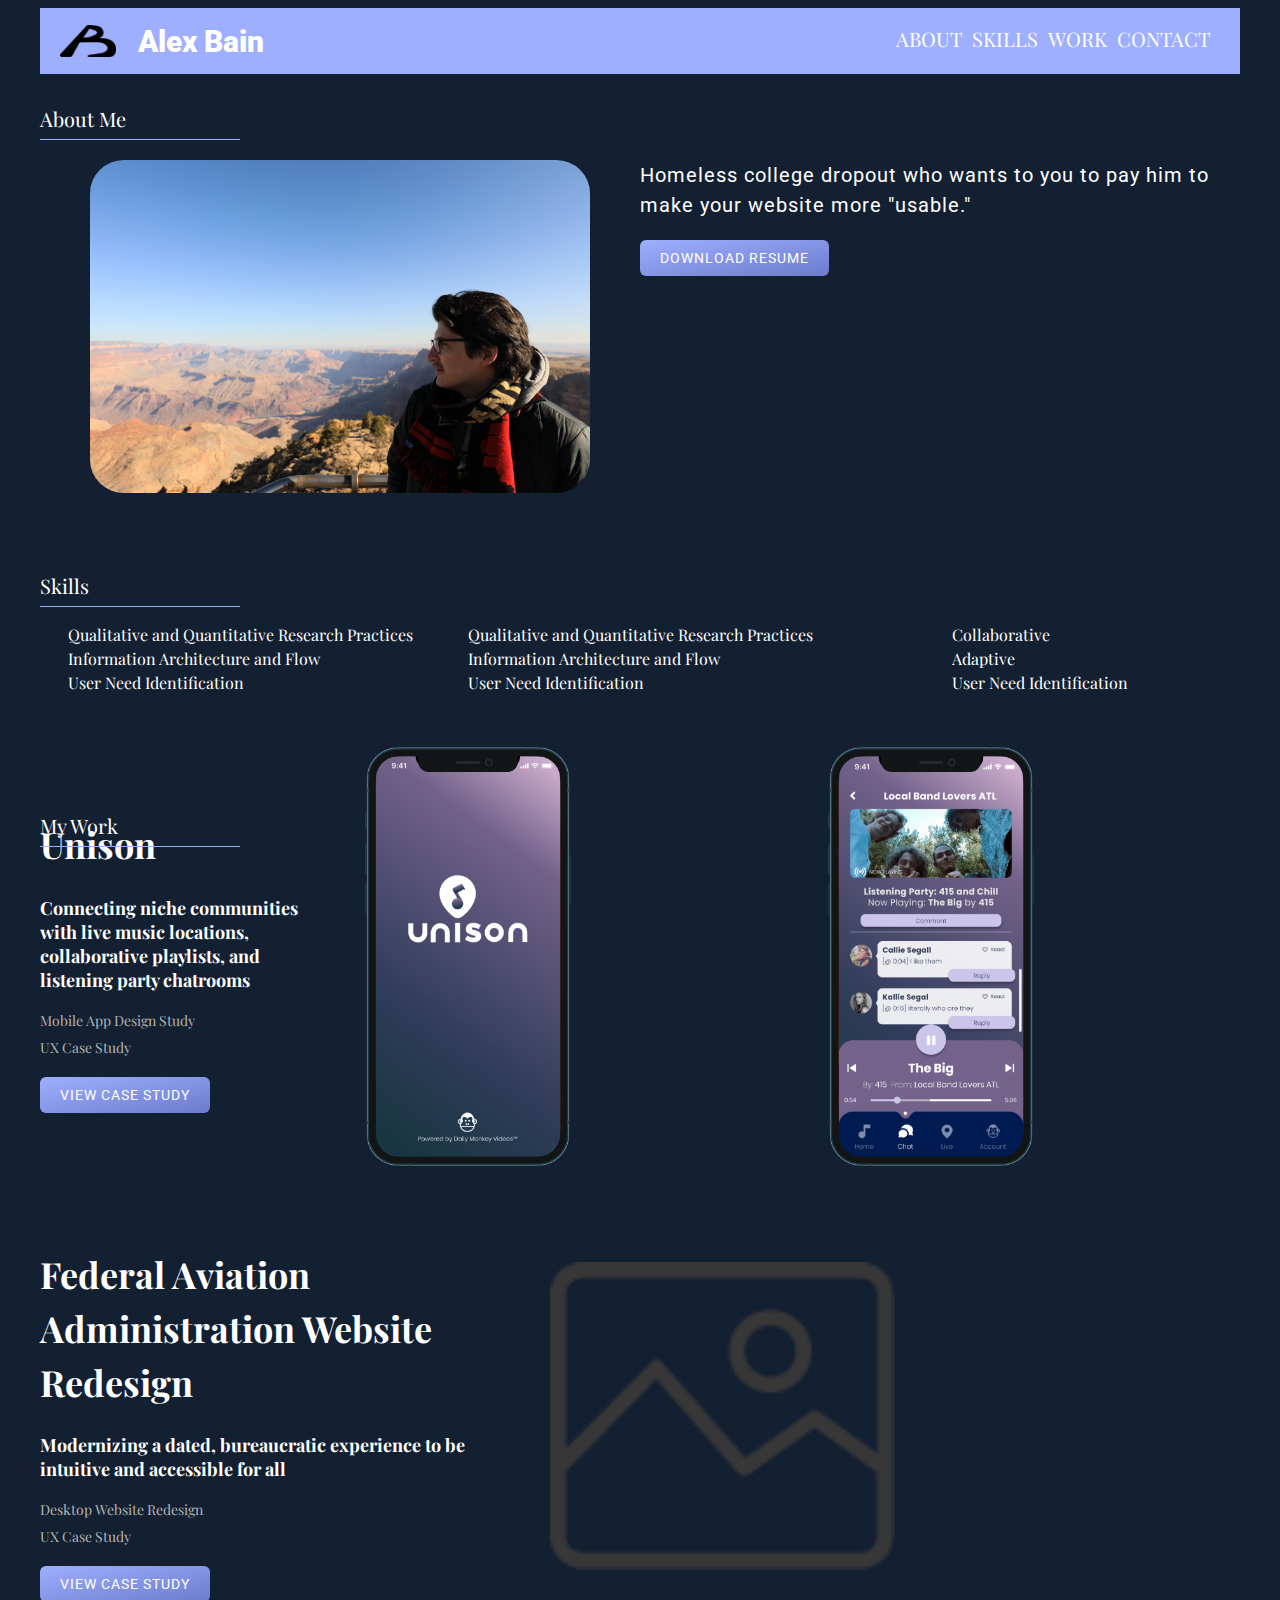
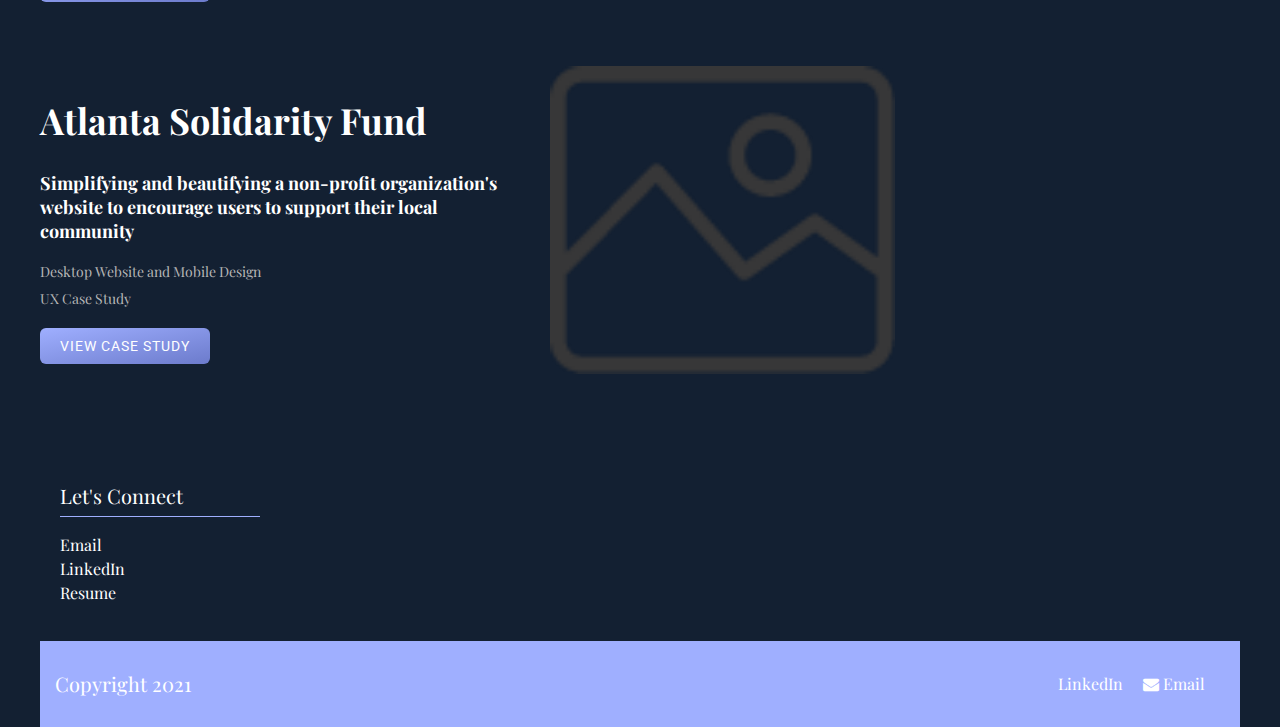
<file: index.html>
<!DOCTYPE html>
<html>
    <head>
        <link rel="icon" href="/images/AB_LOGO.png">
        <title>Alex Bain UX/UI Homework 20</title>
        <link rel="stylesheet" href="css/style.css">
        <link rel="preconnect" href="https://fonts.googleapis.com">
        <link rel="preconnect" href="https://fonts.gstatic.com" crossorigin>
        <link href="https://fonts.googleapis.com/css2?family=Playfair+Display:wght@400;500;700&family=Roboto:wght@500&display=swap" rel="stylesheet">
        <link rel="stylesheet" href="https://cdnjs.cloudflare.com/ajax/libs/font-awesome/4.7.0/css/font-awesome.min.css">
        <script src="https://cdnjs.cloudflare.com/ajax/libs/jquery/3.1.0/jquery.min.js"></script>
        </head>
        <body>
            <div class="mainContainer">
      
          
              <nav>
                  <div class="logo">
                      <img src="images/AB_LOGO.png">
                      <h1>
                          Alex Bain
                      </h1>
                  </div>
                  <div class="navigationLinks">
                      <p><a class="navHover" href="#about">ABOUT</a></p>
                      <p><a class="navHover" href="#skills">SKILLS</a></p>
                      <p><a class="navHover" href="#work">WORK</a></p>
                      <p><a class="navHover" href="#contact">CONTACT</a></p>
                      <img src="images/hamburger-icon.svg" class="hamburgerIcon">
                  </div>
              </nav>
      
              <section class="heroImg">
                  <div class="title" id="about">About Me</div>
                  <div class="content">
                    <div class="biography">
                      <p class="imageborder">
                          <img src="images/pfp.JPG">
                      </p>
                  </div>
                  <div class="biography">
                        <p>Homeless college dropout who wants to you to pay him to make your website more "usable."</p>
                        
                         <!--
                         <p>aaaaaaaaaaaaaaaaaaaaaaaaaaaaaaaaaaaaaaaaaaaaaaaaaaaaaaaa</p>
                        -->
                         <p class="downloadButton"><button>Download Resume</button></p>
                      </div>
                  </div>
            </section>
      <section class="skills" id="skills">
          <div class="title">Skills</div>
           <div class="skillsColumn"> 
              <div class="column1">
                  <ul>
                      <li>Qualitative and Quantitative Research Practices</li>
                      <li>Information Architecture and Flow</li>
                      <li>User Need Identification</li>
                  </ul>
              </div>
              <div class="column2">
                  <ul>
                      <li>Qualitative and Quantitative Research Practices</li>
                      <li>Information Architecture and Flow</li>
                      <li>User Need Identification</li>
                  </ul>
              </div>
              <div class="column3">
                  <ul>
                      <li>Collaborative</li>
                      <li>Adaptive</li>
                      <li>User Need Identification</li>
                  </ul>
            </div>
          </div>
      </section>
            <div class="mywork" id="work">
              <div class="title myworkheader" >My Work</div>
              <div class="casestudy">
                      <div class="cssummary">
                          <h1>Unison</h1>
                          <p>Connecting niche communities with live music locations, collaborative playlists, and listening party chatrooms</p>
                          <ul>
                              <li>Mobile App Design Study</li>
                              <li>UX Case Study</li>
                          </ul>

                          <!-- AAAAAAAAAAAAAAAAAAAAAAAAA
                        AAAAAAAAAAAAAAAAAAAAAAAAAAAAAAAA
                    AAAAAAAAAAAAAAAAAAAAAAAAAAAAAAAAAAAAA
                AAAAAAAAAAAAAAAAAAAAAAAAAAAAAAAAAAAAAAAA
            AAAAAAAAAAAAAAAAAAAAAAAAAAAAAAAAAAAAAAAAAAAA
        AAAAAAAAAAAAAAAAAAAAAAAAAAAAAAAAAAAAAAAAAAAAAAA
    AAAAAAAAAAAAAAAAAAAAAAAAAAAAAAAAAAAAAAAAAAAAAAAAAAAAAA
AAAAAAAAAAAAAAAAAAAAAAAAAAAAAAAAAAAAAAAAAAAAAAAAAAAAAAAA-->
                          <div class="csbutton"><a href="casestudy1page/alexcasestudy.html" class="cslink">View Case Study</a></div>
                      </div>
                      <div class="csimage">
                        <img src="images/UNISON_SPLASH.png" alt="">

                    </div>
                      <div class="csimage">
                          <img src="images/iPhone 12 _ 12 Pro Unison Screen.png" alt="">

                      </div>
              </div>
              <div class="casestudy">
                    <div class="cssummary">
                      <h1>Federal Aviation Administration Website Redesign</h1>  
                      <p>Modernizing a dated, bureaucratic experience to be intuitive and accessible for all </p>
                      <ul>
                          <li>Desktop Website Redesign</li>
                          <li>UX Case Study</li>
                      </ul>
                      <div class="csbutton"><a href="#" class="cslink">View Case Study</a></div>
                  </div>
                    
                    <div class="csimage">
                      <img src="images/placeholder_pic.png" alt="">
                    </div>
              </div>
              <div class="casestudy">
                    <div class="cssummary">
                      <h1>Atlanta Solidarity Fund</h1>  
                      <p>Simplifying and beautifying a non-profit organization's website to encourage users to support their local community </p>
                      <ul>
                          <li>Desktop Website and Mobile Design</li>
                          <li>UX Case Study</li>
                      </ul>
                  <div class="csbutton"><a href="#" class="cslink">View Case Study</a></div>
                  </div>
                    <div class="csimage">
                      <img src="images/placeholder_pic.png" alt="">
                    </div>
                  </div>
              </div>
      
            <footer>
              <div class="title" id="contact">Let's Connect</div>
              <div class="footerLinks contact">
                  <ul class="social">
                      <li>Email</li>
                      <li>LinkedIn</li>
                      <li>Resume</li>
                  </ul>
                  
              </div>
          </footer>
              <div class="footerBar">
                  <div class="copyright">Copyright 2021</div>
                  <div class="sm">
                      <ul>
                          <li>LinkedIn</li>
                          <li><i class="fa fa-envelope"></i> Email</li>
                      </ul>
                  </div>
              </div>
          </div>
          </body>
          <script src="js/index.js"></script>
      </html>
</file>
<file: css/style.css>
.header {
  display: inline-block;
  vertical-align: top;
  width: 23%;
  padding: 1%;
  text-align: center;
}

body {
  background-color: #132032;
  background-size: cover;
  color: #fff;
  font-size: 20px;
  font-family: 'Playfair Display', serif;
  margin:8px;
  line-height: 1.5;
}

.mainContainer {
  max-width: 1200px;
  margin:auto;
}

.imageborder img {
  width:100%;
  max-width: 500px;
  height: 100%;
  border-radius: 10%;
  padding-left: 20px;
  padding-right: 20px;
}

.imageborder {
  text-align:center;
}

.title {
  margin-top: 30px;
  font-family: 'Playfair Display', serif;
  max-width: 200px;
  border-bottom:thin #9FAFFF solid;
  padding-bottom: 5px;
  font-family: "Playfair Display";
}

.biography {
  width: 50%;
  margin: 0 auto 20px auto;
}

.biography p {
  font-family: 'Roboto', sans-serif;
  line-height: 30px;
  letter-spacing: 1px;
}


.content {
  display:flex;
  justify-content: space-around;
}

.downloadButton button {
  background-image: linear-gradient(to bottom right, #9FAFFF, #6C7BCC); 
  padding: 10px 20px;
  color: white;
  font-size: 14px;
  text-transform:uppercase;
  letter-spacing: 1px;
  text-decoration: none;
  border-radius: 6px;
  border: 0px;
  font-family: 'Roboto', sans-serif;
}

.skillsColumn {
  display: grid;
  grid-template-columns: 1fr 1fr 1fr;
  grid-template-areas: 
  "column1 column2 column3";
  justify-content: space-evenly;
}

.row {
  grid-area: row;
}

.column1 {
  grid-area: column1;
  margin:auto;
}

.column2 {
  grid-area: column2;
  margin:auto;
}

.column3 {
  grid-area: column3;
  margin:auto;
}


nav {
  padding: 0px 20px;
  justify-content: space-between;
  align-items: center;
  display:flex;
  background:#9FAFFF;
}



nav p {
  color: white;
}

.logo {
  font-family: 'Roboto', sans-serif;
}

.logo img {
  height: auto;
  max-width: 56px;
}

.myworkheader {
  position: relative;
  top: 100px;
  margin: 0px;
}


.casestudy {
  display: flex;
  justify-content: space-around;
  align-items: center;
  margin: 0 auto;
  padding: 0px 0px 50px 0px;

}

.cssummary {
  width: 40%;
  font-size: 18px;
  margin: 0 auto 20px auto;
}

.cssummary p {
  font-weight: bold;
  line-height: 24px;
}

.cssummary li {
  padding-bottom: 6px;
  font-size: 14px;
  color: #B5B5B5;
}

.csimage {
  width: 60% ;
  padding-left: 50px;
}

.csimage img {
  width: 50%;
  height: auto;
}

.csbutton {
  font-family: 'Roboto', sans-serif;
}

.cslink {
  background-image: linear-gradient(to bottom right, #9FAFFF, #6C7BCC); 
  padding: 10px 20px;
  color: white;
  font-size: 14px;
  text-transform:uppercase;
  letter-spacing: 1px;
  text-decoration: none;
  border-radius: 6px;
  
}

.cslink:hover, .downloadButton button:hover {
  background-image: linear-gradient(to bottom right, #6C7BCC, #9FAFFF); 
  cursor: pointer;
}

footer {
  padding: 20px;
}

footer p {
  font-size: 20px;
  color: white;
}

.footerLinks {
}

.footerBar {
background-color: #9FAFFF;
;
display: flex;
justify-content: space-between;
align-items: center;
padding: 15px;
}

.sm ul {
  display: flex;
}

.sm ul li {
padding-right: 20px;
}

html, body, .mainContainer {
  height: 100%;
}

.navigationLinks {
display: flex;
justify-content: space-between;
align-items: center;
}

.navigationLinks a,.navigationLinks a:active,.navigationLinks a:visited {
  color:#fff;
  text-decoration:none;
}

.navigationLinks p {
  margin: .8em 10px 1em 0em
}

.logo {
  padding-right: 20px;
  display:flex;
  height: 40px;
  align-items: center;
}

.logo h1 {
  margin:0 0 0 22px;
  font-size: 1.5em;
  font-weight: 900;
}


li{
  
}

.navigation {
  width: 73%;
  overflow: hidden;
  height: 70px;
  line-height: 70px;
  background: #333;
  padding: 1%;
}

ul {
  margin-left: auto;
  font-size: medium;
  padding:0;
  list-style:none;
}


.hamburgerIcon {
  display: none;
}

.jumbotron {
  background-color: rgba(255, 255, 255, 0);
}


@media (max-width: 600px){
.navigationLinks p {
  display: none;
}

.content, .casestudy {
  flex-direction: column;
}

.hamburgerIcon {
  display: flex;
}

}
</file>
